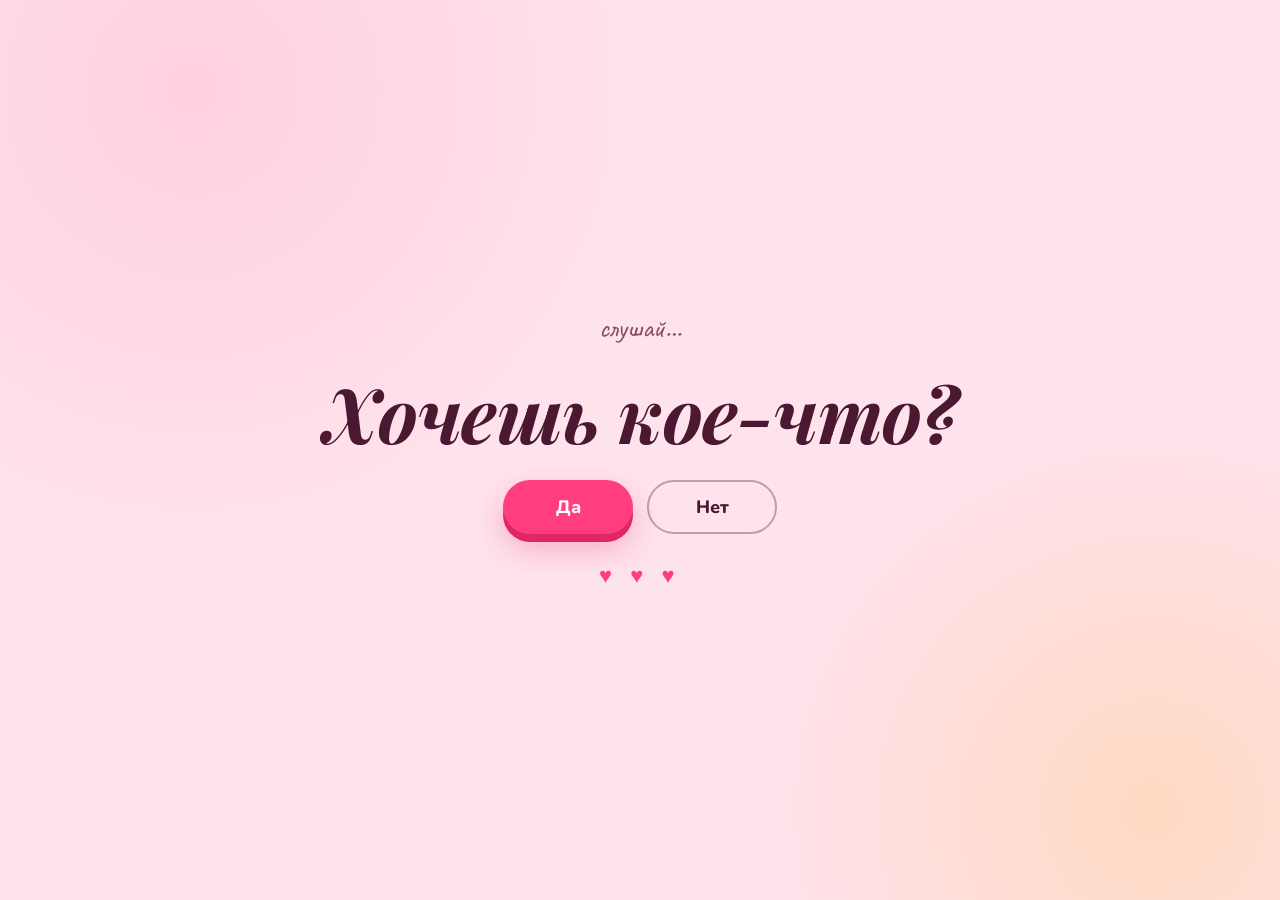
<file: index.html>
<!doctype html>
<html lang="ru">
<head>
  <meta charset="utf-8">
  <meta name="viewport" content="width=device-width, initial-scale=1, viewport-fit=cover">
  <title>Хочешь кое-что?</title>
  <link rel="preconnect" href="https://fonts.googleapis.com">
  <link rel="preconnect" href="https://fonts.gstatic.com" crossorigin>
  <link rel="stylesheet" href="https://fonts.googleapis.com/css2?family=Caveat:wght@500;700&family=Marck+Script&family=Playfair+Display:ital,wght@1,600;1,700&family=Nunito:wght@500;700;800&display=swap">
  <link rel="stylesheet" href="style.css">
</head>
<body>
<!-- 1. question -->
<section class="scene" id="ask" aria-labelledby="askTitle">
  <p class="kicker">слушай…</p>
  <h1 id="askTitle">Хочешь кое-что?</h1>
  <div class="choices">
    <button class="btn btn-yes" id="yesBtn" type="button">Да</button>
    <button class="btn btn-no" id="noBtn" type="button">Нет</button>
  </div>
  <p class="heart-row" aria-hidden="true">♥ ♥ ♥</p>
</section>

<!-- 2. "no" -->
<section class="scene" id="nope" hidden aria-labelledby="nopeTitle">
  <div class="face" aria-hidden="true">🙃</div>
  <h2 id="nopeTitle">Эй, бодро ты нажала, конечно…</h2>
  <p>…но подумай ещё раз. Там правда кое-что хорошее.</p>
  <button class="btn btn-yes" id="backBtn" type="button">Вернуться назад</button>
</section>

<!-- 3. gift -->
<section class="scene" id="gift" hidden aria-label="Подарок: букет в вазе и котик с конвертом">
  <canvas id="room" aria-hidden="true"></canvas>
  <h2 class="gift-title">Это всё тебе ♥</h2>
  <div class="stage" id="stage">
    <div class="cat" id="cat">
      <img id="catImg" src="assets/cat.webp" alt="">
      <button class="mini-env" id="miniEnv" type="button" aria-label="Открыть конверт: нажми на меня">
        <svg viewBox="0 0 200 136" aria-hidden="true">
          <defs>
            <linearGradient id="eg" x1="0" y1="0" x2="1" y2="1"><stop offset="0" stop-color="#ffd5e2"/><stop offset="1" stop-color="#f3a6c0"/></linearGradient>
            <linearGradient id="ef" x1="0" y1="0" x2="0" y2="1"><stop offset="0" stop-color="#ffe0ea"/><stop offset="1" stop-color="#f7b6cb"/></linearGradient>
            <radialGradient id="ws" cx=".35" cy=".3" r=".8"><stop offset="0" stop-color="#ff6f9f"/><stop offset=".6" stop-color="#c2134f"/><stop offset="1" stop-color="#8d0b38"/></radialGradient>
          </defs>
          <rect x="2" y="2" width="196" height="132" rx="6" fill="url(#eg)"/>
          <path d="M2 132 L84 66 M198 132 L116 66" stroke="#e595b0" stroke-width="2"/>
          <path d="M4 4 L100 76 L196 4 Z" fill="url(#ef)" stroke="#e595b0" stroke-width="2" stroke-linejoin="round"/>
          <text x="100" y="116" text-anchor="middle" font-family="Caveat, cursive" font-weight="700" font-size="30" fill="#7a1f45">нажми на меня</text>
          <circle cx="100" cy="76" r="15" fill="url(#ws)"/>
          <path d="M100 72 c-3 -5 -10 -2 -7 3 l7 7 l7 -7 c3 -5 -4 -8 -7 -3z" fill="#ffd1df" opacity=".9"/>
        </svg>
      </button>
    </div>
    <p class="hint" id="hint">кажется,<br>это тебе ↓</p>
  </div>
</section>

<canvas id="petals" hidden></canvas>

<div class="overlay" id="overlay" hidden>
  <div class="env" id="env">
    <div class="back"></div>
    <div class="sheet"><span>Малике ♥</span></div>
    <div class="front"></div>
    <div class="flap"></div>
    <div class="seal">♥</div>
  </div>
</div>

<article class="letter" id="letter" hidden aria-label="Письмо">
  <div class="scroll" id="letterText">
    <div class="page" id="page">
      <p class="hi">Дорогая Малика,</p>
      <p>хочу сказать тебе, что ты стала для меня очень дорогим человеком. Хоть наша встреча и была случайной, с того момента мои глаза по-настоящему зажглись.</p>
      <p>Я знаю, что сейчас между нами много километров, но что бы я ни делал, куда бы ни шёл, мои мысли всё равно возвращаются к тебе. Я скучаю по тебе и с каждым днём всё сильнее жду нашей встречи.</p>
      <p>Совсем скоро мы снова увидимся, ты и заметить не успеешь. А пока пусть эти цветы хотя бы немного напомнят тебе обо мне.</p>
      <p class="sign">Твой Р ❤️</p>
    </div>
    <p class="skip-hint" id="skipHint">нажми на письмо, чтобы дописать сразу</p>
  </div>
  <footer><button class="btn-small" id="closeLetter" type="button">Закрыть письмо</button></footer>
</article>

<script src="script.js"></script>
</body>
</html>
</file>
<file: style.css>
/* Layout: three full-screen scenes (question / "no" / gift); the gift scene is one painted canvas (wall, table, glass vase, bouquet, walking cat) with DOM text and the envelope on top */
:root{
  --blush:#ffe3ec;
  --peach:#ffd9c2;
  --ink:#4a1830;
  --ink-soft:#8a4a66;
  --hot:#ff3d7f;
  --hot-deep:#e02666;
  --paper:#fffaf1;
  --paper-line:#c9d7f2;
  --pen:#1f2f6b;
  --display:"Playfair Display", Georgia, "Times New Roman", serif;
  --body:"Nunito", "Segoe UI", system-ui, sans-serif;
  --hand:"Caveat", "Segoe Print", "Comic Sans MS", cursive;
  color-scheme: light;
}
[hidden]{display:none!important}
html,body{height:100%}
body{
  margin:0;
  background:var(--blush);
  color:var(--ink);
  font-family:var(--body);
  overflow:hidden;
  -webkit-tap-highlight-color:transparent;
}
.scene{
  position:fixed; inset:0;
  padding:env(safe-area-inset-top,0px) 16px env(safe-area-inset-bottom,0px);
  display:flex; flex-direction:column; align-items:center; justify-content:center;
  text-align:center;
  transition:opacity .5s ease, transform .5s ease;
}
.scene.leaving{opacity:0; transform:scale(.97)}
.scene.entering{animation:enter .55s ease both}
@keyframes enter{from{opacity:0; transform:scale(.97)} to{opacity:1; transform:none}}

/* ---------- question ---------- */
#ask{
  background:
    radial-gradient(60vmax 60vmax at 15% 10%, #ffd0e0 0%, transparent 60%),
    radial-gradient(50vmax 50vmax at 90% 90%, var(--peach) 0%, transparent 60%),
    var(--blush);
  gap:28px;
}
.kicker{font-family:var(--hand); font-size:clamp(22px,5vw,28px); color:var(--ink-soft); margin:0}
h1{
  font-family:var(--display); font-style:italic; font-weight:700;
  font-size:clamp(40px,11vw,76px); line-height:1.05;
  margin:0; text-wrap:balance; letter-spacing:-.01em;
}
.choices{display:flex; gap:14px; flex-wrap:wrap; justify-content:center}
.btn{
  font:800 18px/1 var(--body);
  border-radius:999px; padding:16px 34px; min-width:130px;
  cursor:pointer; border:2px solid transparent;
  transition:transform .15s ease, box-shadow .15s ease, background .15s ease;
}
.btn:focus-visible{outline:3px solid var(--ink); outline-offset:3px}
.btn-yes{background:var(--hot); color:#fff; box-shadow:0 8px 0 var(--hot-deep), 0 14px 30px rgba(224,38,102,.3)}
.btn-yes:hover{transform:translateY(-2px)}
.btn-yes:active{transform:translateY(5px); box-shadow:0 3px 0 var(--hot-deep)}
.btn-no{background:transparent; color:var(--ink); border-color:rgba(74,24,48,.35)}
.btn-no:hover{background:rgba(255,255,255,.5)}
.heart-row{font-family:var(--hand); font-size:22px; color:var(--hot); margin:0; letter-spacing:.3em}

/* ---------- "no" ---------- */
#nope{background:#fff1d6; gap:22px}
#nope .face{font-size:64px; line-height:1; animation:wobble 1.6s ease-in-out infinite}
@keyframes wobble{0%,100%{transform:rotate(-8deg)}50%{transform:rotate(8deg)}}
#nope h2{
  font-family:var(--display); font-style:italic; font-weight:700;
  font-size:clamp(30px,7.5vw,52px); line-height:1.1; margin:0; max-width:16ch; text-wrap:balance;
}
#nope p{font-size:clamp(17px,4.4vw,20px); color:var(--ink-soft); margin:0; max-width:30ch}

/* ---------- gift ---------- */
#gift{background:#f3d6cd; justify-content:space-evenly}
#room{position:absolute; inset:0; width:100%; height:100%; display:block}
.gift-title{
  position:relative; z-index:1;
  font-family:var(--display); font-style:italic; font-weight:700;
  font-size:clamp(30px,8vw,54px); margin:0; text-wrap:balance; color:#5a1f38;
  text-shadow:0 1px 0 rgba(255,255,255,.5);
  opacity:0; transform:translateY(10px); transition:opacity .8s ease 1s, transform .8s ease 1s;
}
.go-title .gift-title{opacity:1; transform:none}
.stage{
  position:relative; z-index:1;
  width:min(96vw, 66vh, 640px);
  aspect-ratio:1 / 1.08;
  margin-bottom:max(4vh, 16px);
}
.cat{position:absolute; right:-2%; bottom:2.5%; width:42%}
.cat img{display:block; width:100%; height:auto; visibility:hidden}
.mini-env{
  position:absolute; left:39%; top:35.2%;
  width:46%; transform:translate(-50%,0) rotate(-9deg);
  border:0; padding:0; background:none; cursor:pointer;
  opacity:0; pointer-events:none; transition:opacity .4s ease;
  filter:drop-shadow(0 4px 5px rgba(80,20,40,.3));
}
.mini-env.ready{opacity:1; pointer-events:auto; animation:bob 1.8s ease-in-out infinite}
.mini-env svg{display:block; width:100%; height:auto; overflow:visible}
.mini-env:focus-visible{outline:3px solid var(--ink); outline-offset:4px; border-radius:6px}
@keyframes bob{0%,100%{transform:translate(-50%,0) rotate(-9deg)}50%{transform:translate(-50%,-4%) rotate(-6deg)}}
.hint{
  position:absolute; right:0; top:27%; width:30%; z-index:4; line-height:1.1; margin:0;
  font-family:var(--hand); font-size:clamp(18px,4.4vw,24px); color:#6d2a48;
  opacity:0; transition:opacity .6s ease; pointer-events:none;
}
.hint.on{opacity:1}

/* falling flowers */
#petals{position:fixed; inset:0; width:100%; height:100%; z-index:50; pointer-events:none; transition:opacity 1.1s ease}

/* ---------- letter overlay ---------- */
.overlay{
  position:fixed; inset:0; z-index:40;
  background:rgba(50,15,30,0); transition:background .6s ease;
  display:flex; align-items:center; justify-content:center;
  padding:env(safe-area-inset-top,0px) 16px env(safe-area-inset-bottom,0px);
}
.overlay.dim{background:rgba(50,15,30,.5)}
.env{
  position:relative; width:min(86vw, 420px); aspect-ratio:1.45;
  perspective:900px;
  transition:transform .9s cubic-bezier(.5,0,.2,1), opacity .5s ease;
  filter:drop-shadow(0 18px 24px rgba(40,5,20,.35));
}
.env .back{position:absolute; inset:0; border-radius:6px; background:linear-gradient(160deg,#f2a3bd,#e38aa8)}
.env .sheet{
  position:absolute; left:6%; right:6%; top:6%; height:88%;
  background:var(--paper); border-radius:3px;
  transition:transform .9s cubic-bezier(.4,0,.2,1);
  background-image:repeating-linear-gradient(transparent 0 15px, var(--paper-line) 15px 16px);
  box-shadow:0 2px 6px rgba(0,0,0,.12);
}
.env .sheet span{position:absolute; left:0; right:0; text-align:center; top:12%; font-family:var(--hand); font-size:22px; color:var(--pen)}
.env .front{position:absolute; inset:0; border-radius:6px; overflow:hidden; pointer-events:none; z-index:3}
.env .front::before,.env .front::after{content:""; position:absolute; inset:0}
.env .front::before{background:linear-gradient(100deg,#ffc9d9,#f7b2c8 60%,#efa2bb); clip-path:polygon(0 0, 50% 55%, 100% 0, 100% 100%, 0 100%)}
.env .front::after{background:linear-gradient(0deg,#f4a9c1,#ffc3d5); clip-path:polygon(0 100%, 50% 48%, 100% 100%); filter:drop-shadow(0 -2px 2px rgba(0,0,0,.1))}
.env .flap{
  position:absolute; left:0; right:0; top:0; height:62%;
  transform-origin:50% 0; transform-style:preserve-3d;
  transition:transform .7s ease-in-out; z-index:4;
}
.env .flap::before{
  content:""; position:absolute; inset:0;
  background:linear-gradient(180deg,#ffd3e0,#f6aec6);
  clip-path:polygon(0 0, 100% 0, 50% 100%); border-radius:6px 6px 0 0;
}
.env .seal{
  position:absolute; left:50%; top:62%; width:16%; aspect-ratio:1;
  transform:translate(-50%,-50%); z-index:5;
  background:radial-gradient(circle at 35% 30%, #ff6f9f 0%, #c2134f 55%, #8d0b38 100%);
  border-radius:47% 53% 50% 50% / 52% 48% 52% 48%;
  display:grid; place-items:center;
  color:#ffd1df; font-size:clamp(14px,4vw,22px);
  box-shadow:0 3px 5px rgba(0,0,0,.3), inset 0 0 0 4px rgba(120,0,40,.35), inset 2px 2px 3px rgba(255,255,255,.35);
  text-shadow:0 -1px 0 rgba(0,0,0,.35);
  transition:opacity .3s ease, transform .3s ease;
}
.env.open .seal{opacity:0; transform:translate(-50%,-50%) scale(1.4)}
.env.open .flap{transform:rotateX(180deg)}
.env.flapback .flap{z-index:1}
.env.out .sheet{transform:translateY(-62%)}
.env.gone{opacity:0; transform:translateY(40%) scale(.9)}

.letter{
  position:fixed; z-index:45; left:50%; top:50%;
  width:min(94vw, 600px); max-height:min(90vh, 1000px);
  transform:translate(-50%,-50%) scale(.6); opacity:0;
  transition:transform .8s cubic-bezier(.3,1.2,.4,1), opacity .4s ease;
  border-radius:4px;
  box-shadow:0 30px 60px rgba(60,10,35,.35), 0 2px 0 #f1e6d2;
  display:flex; flex-direction:column;
}
.letter.show{transform:translate(-50%,-50%) rotate(-1deg); opacity:1}
.letter{background:#fcf8f0}
.letter .scroll{overflow:auto; padding:12px 12px 4px; overscroll-behavior:contain}
.page{
  position:relative; margin:0; text-align:left;
  padding:26px 18px 30px 22px;
  background-color:#fdfbf6;
  background-image:
    linear-gradient(rgba(96,128,196,.22) 1px, transparent 1px),
    linear-gradient(90deg, rgba(96,128,196,.22) 1px, transparent 1px);
  background-size:26px 26px; background-position:-1px 12px;
  box-shadow:0 1px 3px rgba(60,30,20,.12);
  font-family:"Marck Script", var(--hand);
  font-size:clamp(25px, 6.4vw, 31px); line-height:52px; color:#1d2c82;
  cursor:pointer;
}
.page p{margin:0 0 52px; text-indent:1.2em}
.page p.hi{text-indent:0; margin-bottom:0}
.page p.sign{text-align:right; text-indent:0; margin:0}
.page .w{display:inline-block; white-space:nowrap; text-indent:0; transform-origin:0 70%;
  clip-path:inset(-20% 100% -40% -5%); transition:clip-path var(--d,.4s) linear}
.page.writing .w.on, .page.done .w{clip-path:inset(-20% -5% -40% -5%)}
.page.done .w{transition:none}
.skip-hint{margin:8px 0 0; font:600 13px/1.3 var(--body); color:var(--ink-soft); text-align:center; transition:opacity .4s}
.letter footer{display:flex; justify-content:center; padding:10px 16px 18px}
.btn-small{font:700 15px/1 var(--body); padding:12px 22px; background:var(--hot); color:#fff; border:0; border-radius:999px; cursor:pointer}
.btn-small:focus-visible{outline:3px solid var(--ink); outline-offset:3px}

@media (prefers-reduced-motion: reduce){
  *,*::before,*::after{animation-duration:.01ms!important; animation-delay:0ms!important; transition-duration:.01ms!important}
}
</file>
